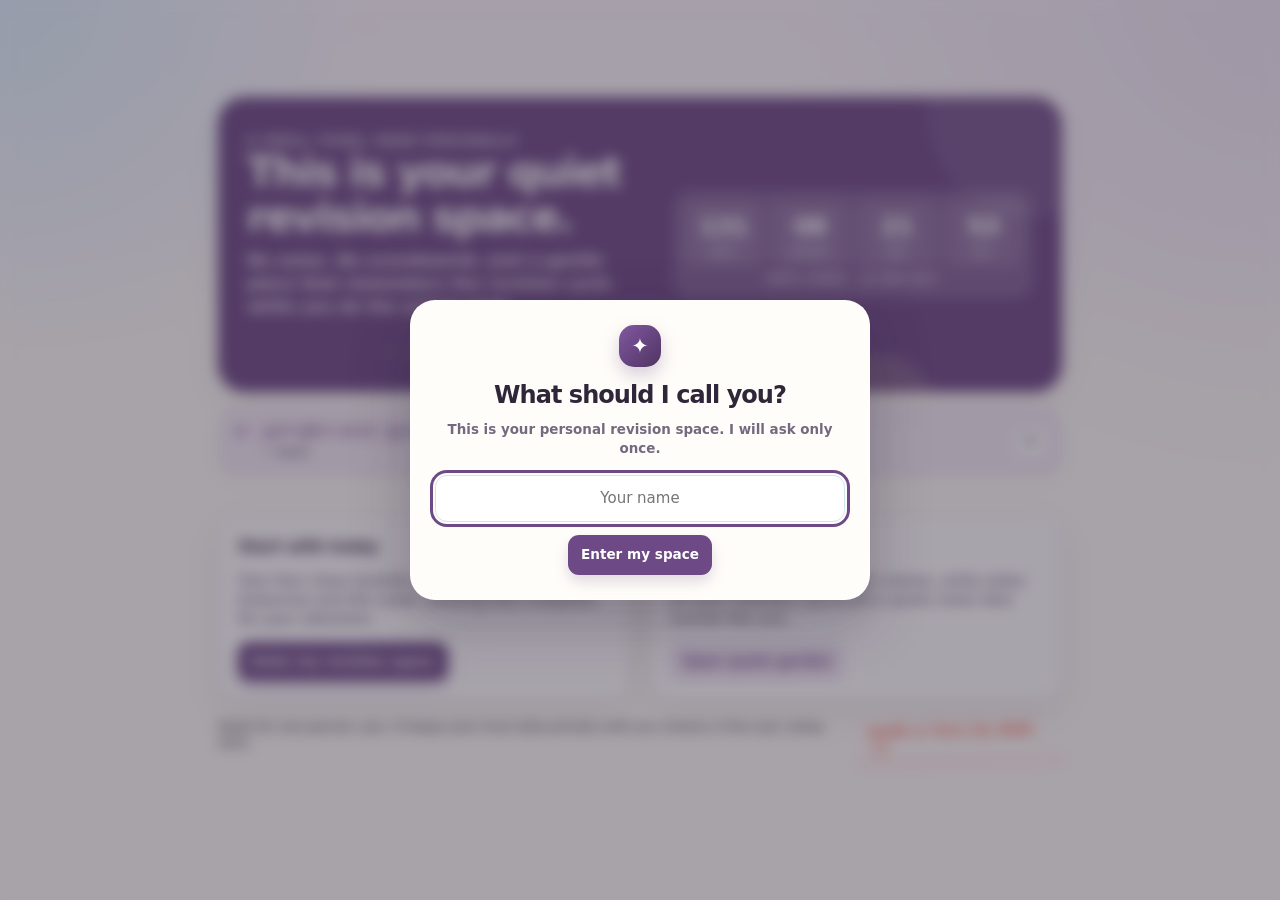
<file: START-HERE.html>
<!doctype html>
<html lang="en">
<head>
  <meta charset="utf-8"><meta name="viewport" content="width=device-width, initial-scale=1"><meta name="theme-color" content="#6d4a86">
  <link rel="icon" href="quest-icon.svg" type="image/svg+xml"><link rel="stylesheet" href="app.css"><title>For You · Revision Cycle</title>
</head>
<body data-page="start">
  <main class="app-shell" style="max-width:880px;display:grid;place-content:center;min-height:100vh;">
    <section class="hero personal-hero"><div><p class="eyebrow">A SMALL THING, MADE PERSONALLY</p><h1>This is your quiet revision space.</h1><p class="hero-sub">No noise. No scoreboards. Just a gentle place that remembers the revision cycle while you do the actual work.</p><p class="signature" style="margin:16px 0 0">made by Shub <small>with love &lt;3</small></p></div><div class="target-clock" data-countdown><div class="target-unit"><b data-time="days">—</b><span>DAYS</span></div><div class="target-unit"><b data-time="hours">—</b><span>HOURS</span></div><div class="target-unit"><b data-time="minutes">—</b><span>MIN</span></div><div class="target-unit"><b data-time="seconds">—</b><span>SEC</span></div><small class="target-caption">UNTIL IPMAT · 15 APR 2027</small></div></section>
    <section class="quote-ribbon" aria-label="A rotating thought"><span class="quote-mark">“</span><div><blockquote data-quote-text>Loading a thought…</blockquote><cite data-quote-author></cite></div><button class="icon-button" type="button" data-action="next-quote" aria-label="Show another quote">↻</button></section>
    <section class="setup-grid"><article class="panel setup-card"><h2>Start with today</h2><p>Your four clean buckets: overdue, today, tomorrow and this week. Nothing else competes for your attention.</p><a class="button primary" href="index.html">Enter my revision space</a></article><article class="panel setup-card"><h2>It belongs to you</h2><p>Make it yours: use any topic names, write notes on your calendar, and build a quote chain that sounds like you.</p><a class="button secondary" href="quotes.html">Open quote garden</a></article></section>
    <p class="footer"><span>Made for one person: you. It keeps your local data private until you choose a free sync setup later.</span><span class="made-by">made w/ love, by shub &lt;3</span></p>
  </main><div class="toast" id="toast" role="status" aria-live="polite"></div><script src="app.js"></script>
</body>
</html>
</file>
<file: app.css>
:root {
  --ink: #30263a;
  --muted: #746a7f;
  --paper: #fffdf9;
  --purple: #6d4a86;
  --purple-dark: #503462;
  --lavender: #f0e7f5;
  --blue: #ddf2ff;
  --blue-ink: #146d9f;
  --yellow: #fff1b7;
  --yellow-ink: #8d6700;
  --green: #ddf4e1;
  --green-ink: #207345;
  --orange: #ffe0be;
  --orange-ink: #a64f12;
  --red: #ffdce0;
  --red-ink: #ad3e4b;
  --line: #e8e0ed;
  --white: #ffffff;
  --shadow: 0 12px 32px rgba(64, 41, 82, .09);
  --shadow-small: 0 6px 16px rgba(64, 41, 82, .07);
  --radius: 22px;
}

* { box-sizing: border-box; }
html { background: var(--paper); }
body {
  margin: 0;
  min-width: 300px;
  color: var(--ink);
  background:
    radial-gradient(circle at 0% 0%, rgba(221, 242, 255, .9), transparent 23rem),
    radial-gradient(circle at 100% 0%, rgba(240, 231, 245, .9), transparent 30rem),
    linear-gradient(180deg, #fbf7fc 0%, var(--paper) 39%);
  font: 15px/1.45 Inter, ui-sans-serif, system-ui, -apple-system, BlinkMacSystemFont, "Segoe UI", sans-serif;
}

button, input, select, textarea { font: inherit; }
button { cursor: pointer; }
button:focus-visible, input:focus-visible, select:focus-visible, textarea:focus-visible, a:focus-visible {
  outline: 3px solid rgba(109, 74, 134, .33);
  outline-offset: 2px;
}
a { color: inherit; }
.app-shell { max-width: 1260px; min-height: 100vh; margin: 0 auto; padding: 22px 18px 52px; }

.topbar {
  display: flex; align-items: center; justify-content: space-between; gap: 18px;
  margin-bottom: 17px;
}
.brand { display: flex; align-items: center; gap: 11px; text-decoration: none; }
.brand-mark {
  display: grid; place-items: center; width: 42px; height: 42px; flex: 0 0 auto;
  border-radius: 15px; color: white; font-size: 1.3rem;
  background: linear-gradient(135deg, #8158a1, var(--purple-dark));
  box-shadow: 0 8px 18px rgba(109, 74, 134, .27);
}
.brand strong { display: block; font-size: 1rem; letter-spacing: -.02em; }
.brand small { display: block; margin-top: 1px; color: var(--muted); font-size: .72rem; font-weight: 750; }
.clock-box {
  display: flex; align-items: center; gap: 10px; padding: 8px 11px 8px 13px;
  background: rgba(255,255,255,.78); border: 1px solid var(--line); border-radius: 15px;
  box-shadow: 0 5px 15px rgba(64, 41, 82, .05); text-align: right;
}
.clock-box small { display: block; color: var(--muted); font-size: .67rem; font-weight: 900; letter-spacing: .075em; }
.clock-box time { display: block; color: var(--purple); font-size: .88rem; font-weight: 900; font-variant-numeric: tabular-nums; }
.sync-dot { width: 9px; height: 9px; border-radius: 50%; background: #54b97c; box-shadow: 0 0 0 4px rgba(84, 185, 124, .15); }

.nav {
  display: flex; gap: 8px; overflow-x: auto; padding: 5px; margin: 0 -5px 22px;
  scrollbar-width: none;
}
.nav::-webkit-scrollbar { display: none; }
.nav a {
  display: inline-flex; align-items: center; gap: 7px; padding: 9px 13px;
  color: var(--muted); text-decoration: none; font-size: .86rem; font-weight: 850; white-space: nowrap;
  border-radius: 12px;
}
.nav a:hover { background: rgba(255,255,255,.7); color: var(--purple); }
.nav a.active { color: white; background: var(--purple); box-shadow: 0 7px 16px rgba(109, 74, 134, .22); }
.nav .nav-icon { font-size: 1rem; }

.hero {
  position: relative; display: flex; justify-content: space-between; align-items: center; gap: 22px;
  padding: 27px 29px; overflow: hidden; border-radius: 27px; background: var(--purple); color: var(--white); box-shadow: var(--shadow);
}
.hero::before, .hero::after { content: ""; position: absolute; border-radius: 50%; pointer-events: none; }
.hero::before { width: 210px; height: 210px; right: -75px; top: -90px; background: rgba(255,255,255,.075); }
.hero::after { width: 118px; height: 118px; right: 125px; bottom: -80px; background: rgba(255, 241, 183, .14); }
.hero > * { position: relative; z-index: 1; }
.eyebrow { margin: 0 0 5px; font-size: .72rem; font-weight: 900; letter-spacing: .11em; opacity: .72; }
.hero h1 { max-width: 700px; margin: 0; font-size: clamp(1.75rem, 4.2vw, 2.6rem); letter-spacing: -.045em; line-height: 1.08; }
.hero p { max-width: 630px; margin: 9px 0 0; opacity: .89; font-weight: 650; }
.date-orb { min-width: 194px; padding: 13px 16px; border-radius: 17px; background: rgba(255,255,255,.15); text-align: center; }
.date-orb span { display: block; font-size: .67rem; font-weight: 900; letter-spacing: .1em; opacity: .72; }
.date-orb strong { display: block; margin-top: 3px; font-size: .96rem; line-height: 1.25; }

.quick-steps { display: grid; grid-template-columns: repeat(3, 1fr); gap: 13px; margin: 20px 0; }
.quick-step { min-height: 125px; padding: 18px; border-radius: 19px; box-shadow: var(--shadow-small); }
.quick-step b { display: block; font-size: .98rem; }
.quick-step p { margin: 8px 0 0; font-size: .86rem; font-weight: 650; line-height: 1.45; }
.quick-step.blue { background: var(--blue); color: var(--blue-ink); }
.quick-step.yellow { background: var(--yellow); color: var(--yellow-ink); }
.quick-step.green { background: var(--green); color: var(--green-ink); }

.main-grid { display: grid; grid-template-columns: minmax(0, 1.55fr) minmax(280px, .8fr); gap: 20px; align-items: start; }
.panel { background: rgba(255,255,255,.94); border: 1px solid var(--line); border-radius: var(--radius); box-shadow: var(--shadow); overflow: hidden; }
.panel.pad { padding: 19px; }
.panel-head { display: flex; align-items: center; justify-content: space-between; gap: 12px; padding: 17px 19px; border-bottom: 1px solid var(--line); }
.panel-head h2, .panel h2 { margin: 0; font-size: 1.1rem; letter-spacing: -.025em; }
.panel-head p { margin: 3px 0 0; color: var(--muted); font-size: .82rem; font-weight: 650; }
.section-spacer { margin-top: 20px; }

.button, .icon-button, .chip, .tab {
  border: 0; font-weight: 850; transition: transform .15s ease, box-shadow .15s ease, background .15s ease;
}
.button:hover, .icon-button:hover { transform: translateY(-1px); }
.button { display: inline-flex; align-items: center; justify-content: center; gap: 7px; padding: 10px 13px; border-radius: 11px; font-size: .85rem; text-decoration: none; }
.button.primary { color: white; background: var(--purple); box-shadow: 0 7px 14px rgba(109, 74, 134, .2); }
.button.primary:hover { background: var(--purple-dark); }
.button.secondary { color: var(--purple); background: var(--lavender); }
.button.green { color: var(--green-ink); background: var(--green); }
.button.orange { color: var(--orange-ink); background: var(--orange); }
.button.danger { color: var(--red-ink); background: var(--red); }
.button.ghost { color: var(--muted); background: transparent; border: 1px solid var(--line); }
.button.small { padding: 7px 9px; font-size: .75rem; }
.icon-button { display: inline-grid; place-items: center; width: 32px; height: 32px; padding: 0; border: 1px solid var(--line); border-radius: 10px; color: var(--muted); background: var(--white); }
.icon-button:hover { color: var(--purple); background: var(--lavender); }

.mission-list, .topic-list { display: grid; gap: 10px; padding: 14px; }
.mission {
  display: grid; grid-template-columns: auto minmax(0, 1fr) auto; gap: 11px; align-items: center;
  padding: 13px; border: 1px solid var(--line); border-radius: 16px; background: white;
}
.mission.overdue { border-color: #efabb3; background: #fff7f7; }
.mission.today { border-color: #f6c08c; background: #fffaf3; }
.mission .mission-icon { display: grid; place-items: center; width: 36px; height: 36px; border-radius: 12px; background: var(--lavender); font-size: 1rem; }
.mission.overdue .mission-icon { background: var(--red); }
.mission.today .mission-icon { background: var(--orange); }
.mission-main { min-width: 0; }
.mission-title { display: flex; flex-wrap: wrap; gap: 6px; align-items: baseline; }
.mission-title b { font-size: .94rem; }
.mission-title span { color: var(--muted); font-size: .75rem; font-weight: 800; }
.mission-detail { display: block; margin-top: 3px; overflow-wrap: anywhere; color: var(--purple); font-size: .77rem; font-weight: 750; }
.mission-action { text-align: right; }
.mission-action small { display: block; margin-bottom: 5px; color: var(--muted); font-size: .7rem; font-weight: 800; }

.empty-state { padding: 27px 18px; color: var(--green-ink); text-align: center; }
.empty-state .empty-icon { display: grid; place-items: center; width: 47px; height: 47px; margin: 0 auto 8px; border-radius: 17px; background: var(--green); font-size: 1.35rem; }
.empty-state strong { display: block; }
.empty-state p { max-width: 330px; margin: 5px auto 12px; color: var(--muted); font-size: .84rem; font-weight: 650; }

.stat-grid { display: grid; grid-template-columns: repeat(2, 1fr); gap: 10px; padding: 16px; }
.stat-card { padding: 14px 12px; border-radius: 17px; text-align: center; }
.stat-card span { display: block; font-size: .65rem; font-weight: 900; letter-spacing: .07em; }
.stat-card b { display: block; margin-top: 4px; font-size: 1.85rem; letter-spacing: -.05em; }
.stat-card.green { color: var(--green-ink); background: var(--green); }
.stat-card.blue { color: var(--blue-ink); background: var(--blue); }
.stat-card.orange { color: var(--orange-ink); background: var(--orange); }
.stat-card.yellow { color: var(--yellow-ink); background: var(--yellow); }
.level-box { margin: 0 16px 16px; padding: 14px; border-radius: 16px; color: var(--yellow-ink); background: var(--yellow); font-size: .82rem; font-weight: 850; line-height: 1.5; text-align: center; }
.side-note { margin: 0 16px 16px; padding: 12px; border-radius: 14px; color: var(--purple); background: var(--lavender); font-size: .78rem; font-weight: 700; line-height: 1.45; }

.overdue-panel { margin-top: 20px; }
.overdue-panel .panel-head { background: #fff9fa; }
.overdue-label { color: var(--red-ink); font-size: .72rem; font-weight: 900; letter-spacing: .07em; }

.form-panel { padding: 19px; }
.form-panel h2 { margin: 0; }
.helper { margin: 4px 0 16px; color: var(--muted); font-size: .83rem; font-weight: 650; }
.field-grid { display: grid; grid-template-columns: repeat(12, 1fr); gap: 11px; }
.field { display: grid; gap: 5px; min-width: 0; }
.field label, .field-label { color: var(--blue-ink); font-size: .7rem; font-weight: 900; letter-spacing: .045em; text-transform: uppercase; }
.field .required { color: var(--red-ink); }
.field input, .field select, .field textarea, .filter-control {
  width: 100%; min-width: 0; padding: 10px 11px; border: 1px solid #cce5f4; border-radius: 11px; color: var(--ink); background: var(--white); outline-color: var(--purple);
}
.field textarea { min-height: 72px; resize: vertical; }
.field.span-3 { grid-column: span 3; }
.field.span-4 { grid-column: span 4; }
.field.span-6 { grid-column: span 6; }
.field.span-12 { grid-column: 1 / -1; }
.form-box { padding: 14px; border-radius: 18px; background: var(--blue); }
.form-actions { display: flex; align-items: center; gap: 8px; flex-wrap: wrap; margin-top: 13px; }
.quiet-text { color: var(--muted); font-size: .75rem; font-weight: 650; }

.calendar-card { margin-top: 15px; padding: 14px; border: 1px solid var(--line); border-radius: 18px; background: #fffdfd; }
.calendar-head { display: flex; justify-content: space-between; align-items: center; gap: 8px; margin-bottom: 10px; }
.calendar-head strong { color: var(--purple); font-size: .88rem; }
.calendar-nav { display: flex; gap: 5px; }
.weekdays, .calendar-days { display: grid; grid-template-columns: repeat(7, 1fr); gap: 4px; text-align: center; }
.weekdays span { padding: 3px 0; color: var(--muted); font-size: .63rem; font-weight: 900; }
.calendar-day { aspect-ratio: 1; display: grid; place-items: center; border: 0; border-radius: 10px; color: var(--ink); background: transparent; font-size: .75rem; font-weight: 800; }
.calendar-day:hover { background: var(--lavender); color: var(--purple); }
.calendar-day.selected { color: white; background: var(--purple); box-shadow: 0 4px 10px rgba(109,74,134,.23); }
.calendar-day.today:not(.selected) { color: var(--purple); border: 1px solid #c7afd5; }
.calendar-day.has-work::after { content: ""; display: block; width: 4px; height: 4px; margin-top: -4px; border-radius: 50%; background: var(--orange-ink); }
.calendar-day.blank { pointer-events: none; }

.toolbar { display: flex; flex-wrap: wrap; gap: 9px; align-items: center; justify-content: space-between; margin: 20px 0 11px; }
.tabs { display: flex; gap: 7px; overflow-x: auto; padding: 3px; margin: -3px; scrollbar-width: none; }
.tabs::-webkit-scrollbar { display: none; }
.tab { padding: 7px 11px; border: 1px solid var(--line); border-radius: 99px; color: var(--muted); background: white; white-space: nowrap; font-size: .76rem; }
.tab.active { color: white; border-color: var(--ink); background: var(--ink); }
.filter-tools { display: flex; gap: 7px; flex-wrap: wrap; }
.filter-control { min-width: 140px; padding: 8px 10px; color: var(--muted); font-size: .78rem; }

.topic-row { padding: 13px; border: 1px solid var(--line); border-radius: 17px; background: white; }
.topic-row.needs-attention { border-color: #f5c6ca; background: #fffafa; }
.topic-top { display: flex; align-items: flex-start; gap: 10px; }
.topic-title { flex: 1; min-width: 0; }
.topic-title h3 { margin: 0; font-size: .97rem; letter-spacing: -.02em; }
.topic-title p { margin: 3px 0 0; overflow-wrap: anywhere; color: var(--muted); font-size: .76rem; font-weight: 650; }
.subject-pill, .status-pill, .due-pill { display: inline-flex; align-items: center; padding: 4px 7px; border-radius: 99px; font-size: .64rem; font-weight: 900; letter-spacing: .035em; white-space: nowrap; }
.subject-pill { color: var(--purple); background: var(--lavender); }
.status-pill.learning { color: var(--blue-ink); background: var(--blue); }
.status-pill.practice { color: var(--orange-ink); background: var(--orange); }
.status-pill.revision { color: var(--yellow-ink); background: var(--yellow); }
.status-pill.mastered { color: var(--green-ink); background: var(--green); }
.status-pill.not-started { color: var(--muted); background: #f2eef4; }
.due-pill.overdue { color: var(--red-ink); background: var(--red); }
.due-pill.today { color: var(--orange-ink); background: var(--orange); }
.due-pill.upcoming { color: var(--blue-ink); background: var(--blue); }
.topic-meta { display: flex; align-items: center; gap: 7px; flex-wrap: wrap; margin-top: 7px; }
.stage-track { display: flex; gap: 5px; margin-top: 11px; }
.stage { position: relative; flex: 1; padding: 5px 3px; overflow: hidden; border-radius: 99px; color: #8a8190; background: #f1edf3; font-size: .63rem; font-weight: 900; text-align: center; }
.stage.done { color: var(--green-ink); background: var(--green); }
.stage.current { color: var(--yellow-ink); background: var(--yellow); }
.topic-actions { display: flex; align-items: center; gap: 7px; flex-wrap: wrap; margin-top: 11px; }
.topic-actions .spacer { flex: 1; }
.recommendation { display: flex; align-items: flex-start; gap: 10px; padding: 12px; border: 1px solid #e4d7ec; border-radius: 15px; color: var(--purple); background: var(--lavender); font-size: .8rem; font-weight: 700; }
.recommendation .rec-icon { font-size: 1.1rem; }

.countdown { display: flex; align-items: center; gap: 14px; padding: 16px; border-radius: 18px; color: white; background: linear-gradient(135deg, #7f5b99, var(--purple)); box-shadow: var(--shadow-small); }
.countdown-number { font-size: 2.1rem; font-weight: 950; letter-spacing: -.07em; }
.countdown p { margin: 0; font-size: .76rem; font-weight: 750; opacity: .9; }
.countdown b { display: block; font-size: .9rem; }
.insight-grid { display: grid; grid-template-columns: repeat(4, 1fr); gap: 11px; margin-top: 20px; }
.metric { padding: 14px; border: 1px solid var(--line); border-radius: 17px; background: white; box-shadow: var(--shadow-small); }
.metric span { display: block; color: var(--muted); font-size: .64rem; font-weight: 900; letter-spacing: .06em; }
.metric b { display: block; margin-top: 4px; font-size: 1.48rem; letter-spacing: -.05em; }
.charts-grid { display: grid; grid-template-columns: minmax(0, 1.15fr) minmax(0, .85fr); gap: 20px; margin-top: 20px; }
.chart-panel { padding: 17px; }
.chart-title { display: flex; align-items: center; justify-content: space-between; gap: 9px; margin-bottom: 14px; }
.chart-title h2 { font-size: 1rem; }
.chart-title small { color: var(--muted); font-size: .7rem; font-weight: 700; }
.weekly-bars { display: grid; grid-template-columns: repeat(7, 1fr); align-items: end; gap: 9px; min-height: 175px; padding: 0 2px; }
.bar-col { display: grid; grid-template-rows: 1fr auto; gap: 8px; height: 175px; text-align: center; }
.bar-area { display: flex; align-items: end; height: 145px; border-radius: 9px 9px 4px 4px; background: #f5f0f7; }
.bar { width: 100%; min-height: 5px; border-radius: 9px 9px 4px 4px; background: linear-gradient(180deg, #a37bb9, var(--purple)); }
.bar-col strong { color: var(--muted); font-size: .63rem; }
.completion-wrap { display: grid; place-items: center; min-height: 175px; }
.completion-ring { display: grid; place-items: center; width: 150px; aspect-ratio: 1; border-radius: 50%; background: conic-gradient(var(--green) calc(var(--progress) * 1%), #f0edf2 0); }
.completion-ring::before { content: ""; grid-area: 1 / 1; width: 113px; aspect-ratio: 1; border-radius: 50%; background: white; }
.completion-ring > div { grid-area: 1 / 1; z-index: 1; text-align: center; }
.completion-ring b { display: block; font-size: 1.7rem; letter-spacing: -.06em; }
.completion-ring span { display: block; color: var(--muted); font-size: .65rem; font-weight: 900; }
.subject-progress { display: grid; gap: 11px; }
.progress-row { display: grid; grid-template-columns: 72px 1fr auto; gap: 8px; align-items: center; font-size: .77rem; font-weight: 800; }
.progress-row span { color: var(--muted); overflow: hidden; text-overflow: ellipsis; white-space: nowrap; }
.progress-track { height: 8px; overflow: hidden; border-radius: 99px; background: #eee9f0; }
.progress-track i { display: block; height: 100%; border-radius: inherit; background: var(--purple); }
.progress-row b { color: var(--purple); font-size: .72rem; }

.setup-grid { display: grid; grid-template-columns: repeat(2, minmax(0, 1fr)); gap: 20px; margin-top: 20px; }
.setup-card { padding: 19px; }
.setup-card h2 { font-size: 1rem; }
.setup-card p { color: var(--muted); font-size: .82rem; font-weight: 650; }
.setup-card .numbered { display: grid; gap: 9px; margin: 13px 0; }
.numbered div { display: grid; grid-template-columns: 24px 1fr; gap: 8px; align-items: start; color: var(--ink); font-size: .8rem; font-weight: 700; }
.numbered b { display: grid; place-items: center; width: 24px; height: 24px; border-radius: 9px; color: var(--purple); background: var(--lavender); }
.status-line { display: flex; align-items: center; gap: 8px; margin: 12px 0; padding: 9px 10px; border-radius: 11px; color: var(--green-ink); background: var(--green); font-size: .76rem; font-weight: 850; }
.fine-print { margin-top: 8px; color: var(--muted); font-size: .72rem; line-height: 1.45; font-weight: 650; }
.file-input { display: none; }

.toast { position: fixed; z-index: 20; right: 18px; bottom: 18px; max-width: min(360px, calc(100vw - 36px)); padding: 12px 14px; border: 1px solid #c5e6cd; border-radius: 14px; color: var(--green-ink); background: white; box-shadow: 0 15px 35px rgba(64,41,82,.16); font-size: .82rem; font-weight: 800; transform: translateY(130%); opacity: 0; transition: transform .26s ease, opacity .26s ease; }
.toast.show { transform: translateY(0); opacity: 1; }
.toast.warn { border-color: #f5c9a2; color: var(--orange-ink); }
.toast.error { border-color: #f0b8bd; color: var(--red-ink); }

.footer { display: flex; justify-content: space-between; gap: 12px; margin-top: 18px; color: var(--muted); font-size: .72rem; font-weight: 650; }
.hide { display: none !important; }

@media (max-width: 860px) {
  .quick-steps, .setup-grid { grid-template-columns: 1fr; }
  .main-grid, .charts-grid { grid-template-columns: 1fr; }
  .insight-grid { grid-template-columns: repeat(2, 1fr); }
  .field.span-3, .field.span-4 { grid-column: span 6; }
}
@media (max-width: 580px) {
  .app-shell { padding: 15px 12px 40px; }
  .topbar { align-items: flex-start; }
  .clock-box { padding: 7px 9px; }
  .clock-box small { display: none; }
  .hero { display: block; padding: 22px 20px; }
  .date-orb { display: inline-block; min-width: 0; margin-top: 16px; text-align: left; }
  .quick-step { min-height: 0; }
  .mission { grid-template-columns: auto 1fr; }
  .mission-action { grid-column: 2; text-align: left; }
  .field.span-3, .field.span-4, .field.span-6 { grid-column: 1 / -1; }
  .toolbar { align-items: stretch; }
  .filter-tools { width: 100%; }
  .filter-control { flex: 1; min-width: 120px; }
  .topic-top { flex-wrap: wrap; }
  .topic-top > .status-pill { order: 3; }
  .insight-grid { grid-template-columns: 1fr 1fr; gap: 8px; }
  .metric { padding: 12px; }
  .footer { display: block; }
  .footer span { display: block; margin-bottom: 4px; }
}

/* Personal revision-cycle refinement */
:root { --signature-font: "Segoe Script", "Brush Script MT", cursive; }
.hello-line { color: var(--purple); font-family: var(--signature-font); font-size: clamp(1rem, 2vw, 1.25rem); font-weight: 700; letter-spacing: .01em; white-space: nowrap; }
.signature { color: var(--purple); font-family: var(--signature-font); font-size: 1.35rem; font-weight: 700; }
.signature small { color: var(--muted); font-family: Inter, ui-sans-serif, system-ui, sans-serif; font-size: .7rem; font-weight: 850; }
.made-by { display:inline-block; padding:2px 10px 3px; border-bottom:1px solid #ff705c; color:#ff5b45; font-family:var(--signature-font); font-size:1.05rem; font-weight:700; letter-spacing:.02em; line-height:1.1; transform:rotate(-1deg); }
.personal-hero h1 { max-width: 640px; }
.personal-hero .hero-sub { font-size: 1rem; }

.target-clock { display: grid; grid-template-columns: repeat(4, 1fr); gap: 6px; min-width: min(360px, 100%); padding: 10px; border-radius: 18px; background: rgba(255,255,255,.14); }
.target-unit { padding: 8px 6px; border-radius: 12px; background: rgba(255,255,255,.1); text-align: center; }
.target-unit b { display: block; font-size: clamp(1.15rem, 2vw, 1.65rem); font-variant-numeric: tabular-nums; letter-spacing: -.06em; }
.target-unit span { display: block; margin-top: 1px; font-size: .56rem; font-weight: 900; letter-spacing: .09em; opacity: .76; }
.target-caption { display: block; grid-column: 1 / -1; padding: 0 4px 2px; font-size: .62rem; font-weight: 900; letter-spacing: .08em; text-align: center; opacity: .75; }

.quote-ribbon { display: grid; grid-template-columns: auto minmax(0, 1fr) auto; gap: 12px; align-items: center; margin: 17px 0 20px; padding: 12px 14px; border: 1px solid #e3d5eb; border-radius: 17px; color: var(--purple); background: rgba(240,231,245,.75); box-shadow: 0 6px 16px rgba(64,41,82,.045); }
.quote-mark { align-self: start; color: #a27bb8; font-family: Georgia, serif; font-size: 2.1rem; font-weight: 900; line-height: .9; }
.quote-ribbon blockquote { margin: 0; font-family: Georgia, "Noto Serif Devanagari", serif; font-size: .91rem; line-height: 1.38; }
.quote-ribbon cite { display: block; margin-top: 3px; color: var(--muted); font-family: Inter, ui-sans-serif, system-ui, sans-serif; font-size: .7rem; font-style: normal; font-weight: 850; }
.quote-ribbon .icon-button { flex: 0 0 auto; background: white; }

.cycle-board { display: grid; grid-template-columns: minmax(0, 1.5fr) minmax(280px, .75fr); gap: 20px; margin-top: 20px; }
.due-board { display: grid; grid-template-columns: repeat(2, minmax(0, 1fr)); gap: 13px; }
.due-lane { min-height: 230px; overflow: hidden; border: 1px solid var(--line); border-radius: 19px; background: rgba(255,255,255,.92); box-shadow: var(--shadow-small); }
.due-lane.overdue { border-color: #f0c7cd; }
.due-lane.today { border-color: #f6d4a8; }
.due-lane.tomorrow { border-color: #cce5f4; }
.due-lane.week { border-color: #d7e8d9; }
.lane-head { display: flex; justify-content: space-between; align-items: center; gap: 8px; padding: 12px 13px; border-bottom: 1px solid var(--line); }
.lane-head b { font-size: .86rem; letter-spacing: -.01em; }
.lane-head span { padding: 4px 7px; border-radius: 99px; color: var(--muted); background: #f3eff5; font-size: .64rem; font-weight: 900; }
.overdue .lane-head { background: #fff7f8; color: var(--red-ink); }.today .lane-head { background: #fffaf3; color: var(--orange-ink); }.tomorrow .lane-head { background: #f5fbff; color: var(--blue-ink); }.week .lane-head { background: #f7fcf7; color: var(--green-ink); }
.lane-body { display: grid; gap: 7px; padding: 10px; }
.lane-card { display: grid; grid-template-columns: 1fr auto; gap: 8px; align-items: center; padding: 9px; border: 1px solid var(--line); border-radius: 13px; background: white; }
.lane-card b { display: block; overflow: hidden; font-size: .78rem; text-overflow: ellipsis; white-space: nowrap; }.lane-card small { display: block; margin-top: 2px; color: var(--muted); font-size: .66rem; font-weight: 700; }
.lane-empty { padding: 24px 10px; color: var(--muted); font-size: .75rem; font-weight: 700; text-align: center; }

.tree-card { position: relative; min-height: 504px; overflow: hidden; border-radius: var(--radius); color: var(--purple-dark); background: linear-gradient(180deg, #e7f5ff 0%, #f8fdf6 62%, #e7f3dc 62%, #d8ebc8 100%); box-shadow: var(--shadow); }
.tree-card::before { content: ""; position: absolute; width: 240px; height: 240px; top: -95px; right: -90px; border-radius: 50%; background: rgba(255,241,183,.72); }
.tree-head { position: relative; z-index: 2; padding: 18px; }.tree-head h2 { margin: 0; font-size: 1.08rem; }.tree-head p { margin: 4px 0 0; max-width: 230px; color: var(--green-ink); font-size: .75rem; font-weight: 700; }
.tree-scene { position: absolute; inset: 72px 0 0; display: grid; place-items: end center; overflow: hidden; }
.tree-ground { position: absolute; right: -20%; bottom: -16px; left: -20%; height: 113px; border-radius: 50% 50% 0 0; background: #b4d79d; }.tree-ground::after { content: ""; position: absolute; right: 10%; bottom: 13px; left: 10%; height: 16px; border-radius: 50%; background: #99bf7e; opacity: .55; }
.tree { position: relative; z-index: 1; width: 225px; height: 345px; transform: translate3d(var(--tree-x, 0px), var(--tree-y, 0px), 0) rotate(var(--tree-rotate, 0deg)) scale(var(--tree-scale, .68)); transform-origin: bottom center; transition: transform .8s cubic-bezier(.22, 1, .36, 1); }
.tree-trunk { position: absolute; bottom: 28px; left: 99px; width: 36px; height: 205px; border-radius: 22px 20px 12px 12px; background: linear-gradient(90deg, #845b41, #a97950 48%, #774b39); }.tree-trunk::before, .tree-trunk::after { content: ""; position: absolute; width: 24px; height: 103px; border-radius: 17px; background: #895d43; transform-origin: bottom center; }.tree-trunk::before { bottom: 93px; left: -26px; transform: rotate(-35deg); }.tree-trunk::after { bottom: 112px; right: -24px; transform: rotate(33deg); }
.tree-crown { position: absolute; bottom: 142px; left: 20px; width: 185px; height: 164px; filter: drop-shadow(0 8px 5px rgba(67,110,63,.12)); animation: leafSway 4.5s ease-in-out infinite alternate; }
.leaf { position: absolute; display: block; border-radius: 52% 48% 47% 53%; background: linear-gradient(135deg, #9acb79, #5eaa69); }.leaf:nth-child(1) { top: 6px; left: 67px; width: 92px; height: 86px; }.leaf:nth-child(2) { top: 45px; left: 3px; width: 91px; height: 83px; background: linear-gradient(135deg,#b7dc86,#71b56b); }.leaf:nth-child(3) { top: 45px; right: 0; width: 91px; height: 86px; }.leaf:nth-child(4) { bottom: 0; left: 49px; width: 104px; height: 82px; background: linear-gradient(135deg,#88c670,#4a9862); }.leaf:nth-child(5) { top: 17px; left: 24px; width: 62px; height: 61px; background:#c4e399; }.leaf:nth-child(6) { top: 14px; right: 25px; width: 61px; height: 62px; background:#78b967; }
.tree-fruit { position: absolute; z-index: 2; width: 12px; height: 12px; border-radius: 50%; background: #ffc96b; box-shadow: 0 2px 0 #eeb157; animation: fruitGlow 2.8s ease-in-out infinite alternate; }.fruit-1 { top: 63px; left: 46px; }.fruit-2 { top: 49px; right: 42px; }.fruit-3 { bottom: 46px; right: 49px; }.fruit-4 { bottom: 28px; left: 69px; }
.tree-caption { position: absolute; z-index: 2; right: 15px; bottom: 14px; left: 15px; padding: 10px; border: 1px solid rgba(255,255,255,.72); border-radius: 13px; color: var(--green-ink); background: rgba(255,255,255,.63); font-size: .75rem; font-weight: 800; text-align: center; backdrop-filter: blur(4px); }
@keyframes leafSway { from { transform: rotate(-2deg); } to { transform: rotate(2deg); } } @keyframes fruitGlow { from { transform: scale(.9); } to { transform: scale(1.12); } }

.log-hero-actions { display: flex; gap: 8px; flex-wrap: wrap; margin-top: 14px; }.topic-style { color: var(--muted); font-size: .73rem; font-weight: 750; }
.filter-hub { margin: 18px 0 10px; padding: 12px; border: 1px solid var(--line); border-radius: 17px; background: rgba(255,255,255,.86); box-shadow: var(--shadow-small); }.filter-top { display: flex; align-items: center; gap: 8px; }.filter-search { flex: 1; min-width: 120px; padding: 9px 11px; border: 1px solid #cce5f4; border-radius: 11px; outline-color: var(--purple); }.filter-drawer { display: grid; grid-template-columns: repeat(3, 1fr); gap: 8px; margin-top: 10px; padding-top: 10px; border-top: 1px solid var(--line); }.filter-drawer.hide { display: none; }.filter-drawer .field-label { color: var(--muted); }.filter-drawer select { width: 100%; padding: 8px 9px; border: 1px solid var(--line); border-radius: 10px; color: var(--muted); background: white; font-size: .77rem; }

.calendar-layout { display: grid; grid-template-columns: minmax(0, 1.35fr) minmax(285px, .65fr); gap: 20px; margin-top: 20px; }.big-calendar { padding: 18px; }.big-calendar .calendar-days { grid-auto-rows: 86px; gap: 6px; }.big-calendar .calendar-day { position: relative; align-content: start; justify-items: start; aspect-ratio: auto; padding: 9px; border: 1px solid transparent; border-radius: 14px; text-align: left; }.big-calendar .calendar-day:hover { border-color: #d9cbe1; }.big-calendar .calendar-day .event-count { position: absolute; right: 8px; bottom: 7px; left: 8px; overflow: hidden; color: var(--purple); font-size: .58rem; font-weight: 900; text-overflow: ellipsis; white-space: nowrap; }.big-calendar .calendar-day.has-work::after { display: none; }.big-calendar .calendar-day.has-overdue { border-color: #f1c2c8; background: #fff7f8; }.big-calendar .calendar-day.has-today { border-color: #f4d1a2; background: #fffaf2; }.big-calendar .calendar-day.has-upcoming { border-color: #d0e7f6; background: #f7fcff; }.day-detail { padding: 18px; }.day-detail h2 { margin: 0; font-size: 1.05rem; }.day-detail .day-date { margin: 3px 0 13px; color: var(--muted); font-size: .78rem; font-weight: 700; }.day-actions { display: flex; gap: 7px; flex-wrap: wrap; margin-bottom: 13px; }.date-note-form { display: grid; gap: 8px; padding: 12px; border-radius: 15px; background: var(--yellow); }.date-note-form label { color: var(--yellow-ink); }.date-note-form textarea { width: 100%; min-height: 75px; padding: 9px; border: 1px solid #f3d96e; border-radius: 10px; resize: vertical; }.calendar-note { display: flex; gap: 8px; align-items: flex-start; margin-top: 7px; padding: 9px; border: 1px solid var(--line); border-radius: 12px; background: white; }.calendar-note p { flex: 1; margin: 0; font-size: .77rem; font-weight: 650; }

.quote-garden { display: grid; grid-template-columns: minmax(0, 1fr) minmax(290px, .75fr); gap: 20px; margin-top: 20px; }.quote-stage { position: relative; display: grid; place-items: center; min-height: 290px; overflow: hidden; padding: 35px; border-radius: var(--radius); color: var(--purple-dark); background: linear-gradient(135deg, #f7eefe, #e6f8ee); box-shadow: var(--shadow); text-align: center; }.quote-stage::before, .quote-stage::after { content: "✦"; position: absolute; color: #c19ad2; font-size: 2.3rem; }.quote-stage::before { top: 25px; left: 28px; }.quote-stage::after { right: 25px; bottom: 22px; color: #a5d6ae; }.quote-stage blockquote { position: relative; z-index: 1; max-width: 650px; margin: 0; font-family: Georgia, "Noto Serif Devanagari", serif; font-size: clamp(1.1rem, 2.1vw, 1.52rem); line-height: 1.55; }.quote-stage cite { display: block; margin-top: 12px; color: var(--muted); font-family: Inter, ui-sans-serif, system-ui, sans-serif; font-size: .78rem; font-style: normal; font-weight: 900; }.upload-drop { display: grid; gap: 9px; padding: 14px; border: 1px dashed #cdbbd7; border-radius: 16px; background: #fdfaff; }.upload-drop p { margin: 0; color: var(--muted); font-size: .75rem; font-weight: 650; }.quote-list { display: grid; gap: 8px; margin-top: 14px; }.quote-item { display: grid; grid-template-columns: 1fr auto; gap: 8px; padding: 10px 12px; border: 1px solid var(--line); border-radius: 14px; background: white; }.quote-item p { margin: 0; font-family: Georgia, "Noto Serif Devanagari", serif; font-size: .8rem; }.quote-item small { display: block; margin-top: 3px; color: var(--muted); font-size: .65rem; font-weight: 850; }
.name-overlay { position: fixed; z-index: 30; inset: 0; display: grid; place-items: center; padding: 18px; background: rgba(48,38,58,.42); backdrop-filter: blur(7px); }.name-card { width: min(460px, 100%); padding: 24px; border: 1px solid rgba(255,255,255,.8); border-radius: 25px; background: #fffdf9; box-shadow: 0 22px 60px rgba(33,23,44,.28); text-align: center; }.name-card .brand-mark { margin: 0 auto 11px; }.name-card h2 { margin: 0; font-size: 1.5rem; letter-spacing: -.04em; }.name-card p { margin: 7px auto 16px; color: var(--muted); font-size: .84rem; font-weight: 650; }.name-card input { width: 100%; padding: 12px; border: 1px solid #cce5f4; border-radius: 12px; outline-color: var(--purple); text-align: center; }.name-card .form-actions { justify-content: center; }

@media (max-width: 860px) { .hello-line { display: block; font-size: 1rem; }.cycle-board, .calendar-layout, .quote-garden { grid-template-columns: 1fr; }.tree-card { min-height: 360px; }.tree { transform: translate3d(var(--tree-x, 0px), var(--tree-y, 0px), 0) rotate(var(--tree-rotate, 0deg)) scale(calc(var(--tree-scale, .68) * .8)); }.big-calendar .calendar-days { grid-auto-rows: 72px; }.filter-drawer { grid-template-columns: 1fr 1fr; } }
@media (max-width: 580px) { .target-clock { width: 100%; margin-top: 14px; }.quote-ribbon { grid-template-columns: auto 1fr auto; gap: 8px; }.quote-mark { font-size: 1.65rem; }.quote-ribbon blockquote { font-size: .79rem; }.due-board { grid-template-columns: 1fr; }.tree-card { min-height: 330px; }.tree { transform: translate3d(var(--tree-x, 0px), var(--tree-y, 0px), 0) rotate(var(--tree-rotate, 0deg)) scale(calc(var(--tree-scale, .68) * .7)); }.big-calendar { padding: 10px; }.big-calendar .calendar-days { grid-auto-rows: 50px; gap: 3px; }.big-calendar .calendar-day { padding: 5px; border-radius: 9px; font-size: .65rem; }.big-calendar .calendar-day .event-count { display: none; }.filter-top { flex-wrap: wrap; }.filter-search { flex-basis: 100%; }.filter-drawer { grid-template-columns: 1fr; }.quote-stage { min-height: 235px; padding: 25px; } }

/* The private control room and tiny surprises */
.hello-link { padding:0; border:0; color:var(--purple); background:transparent; cursor:pointer; text-decoration: none; }.hello-link:hover { color: var(--purple-dark); transform: rotate(-1deg); }.hello-link::after { content: " ↗"; opacity: 0; font-family: Inter, ui-sans-serif, system-ui, sans-serif; font-size: .68rem; transition: opacity .18s ease; }.hello-link:hover::after { opacity: .65; }
.checkin-doha { max-width: 610px; margin: 11px 0 0; padding: 9px 11px; border-left: 3px solid rgba(255,241,183,.75); border-radius: 0 10px 10px 0; color: rgba(255,255,255,.82); font-family: Georgia, "Noto Serif Devanagari", serif; font-size: .75rem; font-weight: 600; line-height: 1.65; }
.setup-content { transition: filter .22s ease, opacity .22s ease; }
.checkin-popup { position:fixed; z-index:28; top:88px; left:50%; width:min(460px,calc(100vw - 32px)); padding:20px 21px 18px; border:1px solid rgba(255,255,255,.78); border-radius:26px 26px 26px 8px; color:white; background:linear-gradient(135deg,#8d63aa,#604276); box-shadow:0 22px 55px rgba(61,38,77,.3); transform:translate(-50%,-12px) scale(.96); opacity:0; transition:transform .3s cubic-bezier(.22,1,.36,1), opacity .25s ease; }.checkin-popup.show { transform:translate(-50%,0) scale(1); opacity:1; }.checkin-popup h2 { margin:0; font-family:var(--signature-font); font-size:1.65rem; font-weight:700; }.checkin-popup p { margin:5px 0 0; opacity:.88; font-size:.78rem; font-weight:700; }.checkin-popup blockquote { margin:14px 0 0; padding:11px 13px; border:1px solid rgba(255,255,255,.22); border-radius:15px; color:#fff9ff; background:rgba(68,42,85,.24); font-family:Georgia,"Noto Serif Devanagari",serif; font-size:.84rem; line-height:1.65; box-shadow:inset 0 1px 0 rgba(255,255,255,.08); }.checkin-popup .icon-button { position:absolute; top:12px; right:12px; border-color:rgba(255,255,255,.32); color:white; background:rgba(255,255,255,.13); }.checkin-popup .icon-button:hover { background:rgba(255,255,255,.23); }
.vault-strip { display: grid; grid-template-columns: auto 1fr; gap: 10px; align-items: center; margin-bottom: 18px; padding: 12px 13px; border: 1px solid #d7e8d9; border-radius: 15px; color: var(--green-ink); background: linear-gradient(100deg, var(--green), #f7fdf8); font-size: .8rem; font-weight: 800; }.vault-strip span { display: grid; place-items: center; width: 30px; height: 30px; border-radius: 10px; background: white; }
.setup-hero-actions { display: flex; gap: 8px; flex-wrap: wrap; margin-top: 14px; }.control-card { position: relative; overflow: hidden; }.control-card::after { content:""; position:absolute; width:100px; height:100px; right:-54px; bottom:-60px; border-radius:50%; background:var(--lavender); opacity:.55; }.control-card > * { position:relative; z-index:1; }.tiny-switch { display:flex; gap:8px; align-items:center; margin:12px 0; padding:10px; border-radius:12px; background:var(--lavender); color:var(--purple); font-size:.75rem; font-weight:800; }.tiny-switch i { width:10px; height:10px; border-radius:50%; background:#78c494; box-shadow:0 0 0 4px rgba(120,196,148,.15); }
.easter-card { margin-top:20px; padding:15px 17px; border:1px dashed #d8c8e1; border-radius:17px; color:var(--purple); background:linear-gradient(135deg,#fffdf9,#f7effb); text-align:center; }.easter-card p { margin:5px 0 10px; color:var(--muted); font-size:.75rem; font-weight:700; }.easter-response { min-height:18px; margin-top:8px; color:var(--green-ink); font-family:var(--signature-font); font-size:1rem; font-weight:700; }
.moon-mode { background:radial-gradient(circle at 9% 18%,rgba(255,255,255,.82) 0 1px,transparent 2px),radial-gradient(circle at 82% 10%,rgba(202,211,255,.85) 0 1px,transparent 2px),radial-gradient(circle at 68% 63%,rgba(255,255,255,.55) 0 1px,transparent 2px),radial-gradient(circle at 22% 73%,rgba(192,204,255,.55) 0 1px,transparent 2px),radial-gradient(circle at 15% 0%,#4e416d,transparent 28rem),linear-gradient(180deg,#161121,#2d243b 56%,#203133); color:#fbf7fc; }.moon-mode .panel, .moon-mode .topic-row, .moon-mode .due-lane, .moon-mode .setup-card { color:var(--ink); }.moon-mode .tree-card { filter:saturate(.83) brightness(.8); }.moon-mode .quote-ribbon { border-color:#7e6f9a; background:rgba(109,74,134,.5); color:#fff; }.moon-mode .quote-ribbon cite { color:#e6d9ef; }.moon-mode .topbar .brand, .moon-mode .nav a:not(.active) { color:#f5eff8; }.moon-mode .hello-line { color:#e9d6f3; }.moon-mode .made-by { border-color:#f1d2ff; color:#ffd4fb; text-shadow:0 0 12px rgba(255,255,255,.5); }
.tree-card.tree-wiggle .tree { animation: treeCelebrate .8s ease-in-out 2; } @keyframes treeCelebrate { 0%,100% { transform:translate3d(var(--tree-x,0px),var(--tree-y,0px),0) scale(var(--tree-scale,.68)) rotate(0); } 35% { transform:translate3d(var(--tree-x,0px),var(--tree-y,0px),0) scale(calc(var(--tree-scale,.68) * 1.03)) rotate(4deg); } 70% { transform:translate3d(var(--tree-x,0px),var(--tree-y,0px),0) scale(calc(var(--tree-scale,.68) * 1.03)) rotate(-4deg); } }
@media (max-width:580px) { .checkin-doha { font-size:.69rem; }.vault-strip { grid-template-columns:1fr; }.setup-hero-actions { margin-top:11px; } }
@media (max-width:580px) { .topbar { flex-wrap:wrap; }.hello-line { order:3; flex-basis:100%; text-align:center; font-size:.95rem; } }
@media (hover:hover) and (prefers-reduced-motion:no-preference) { .hero, .quote-ribbon, .panel, .due-lane, .tree-card, .metric, .topic-row, .quote-stage, .easter-card { transform:translate3d(var(--float-x,0px),var(--float-y,0px),0); transition:transform .38s cubic-bezier(.22,1,.36,1), box-shadow .28s ease; will-change:transform; }.panel:hover, .due-lane:hover, .quote-ribbon:hover { box-shadow:0 16px 35px rgba(64,41,82,.12); }.sync-dot { cursor:crosshair; } }
@media (prefers-reduced-motion:reduce) { *,*::before,*::after { scroll-behavior:auto !important; animation-duration:.01ms !important; animation-iteration-count:1 !important; transition-duration:.01ms !important; } }
</file>
